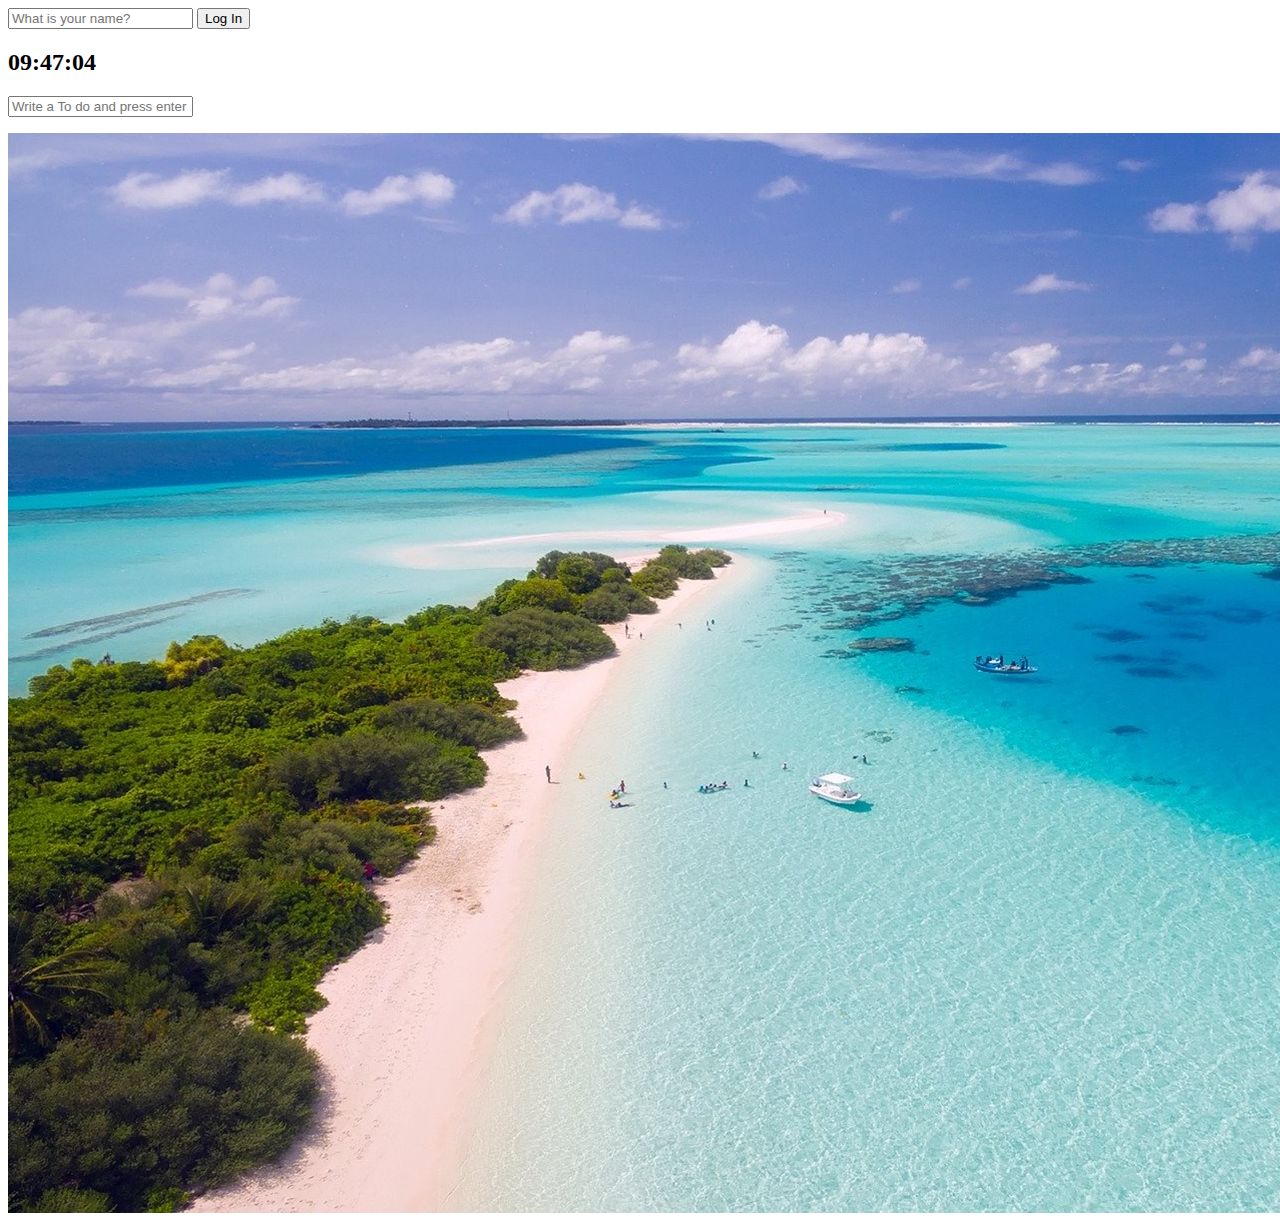
<file: index.html>
<!DOCTYPE html>
<html lang="en">
<head>
    <meta charset="UTF-8">
    <meta http-equiv="X-UA-Compatible" content="IE=edge">
    <meta name="viewport" content="width=device-width, initial-scale=1.0">
    <link rel="stylesheet" href="css/style.css">
    <title>Momentum App</title>
</head>
<body>
    <form id="login-form" class="hidden">
        <input required maxlength="15" type="text" placeholder="What is your name?">
        <input type="submit" value="Log In">
    </form>
    <h2 id="clock">00:00:00</h2>
    <h1 id="greeting" class="hidden"></h1>
    <form id="todo-form">
        <input type="text" placeholder="Write a To do and press enter" required>
    </form>
    <ul id="todo-list"></ul>
    <div id="weather">
        <span></span>
        <span></span>
    </div>
    <script src="js/greetings.js"></script>
    <script src="js/clock.js"></script>
    <script src="js/background.js"></script>
    <script src="js/todo.js"></script>
    <script src="js/weather.js"></script>
</body>
</html>
</file>
<file: css/style.css>
.hidden{
    display: none ;
}
</file>
